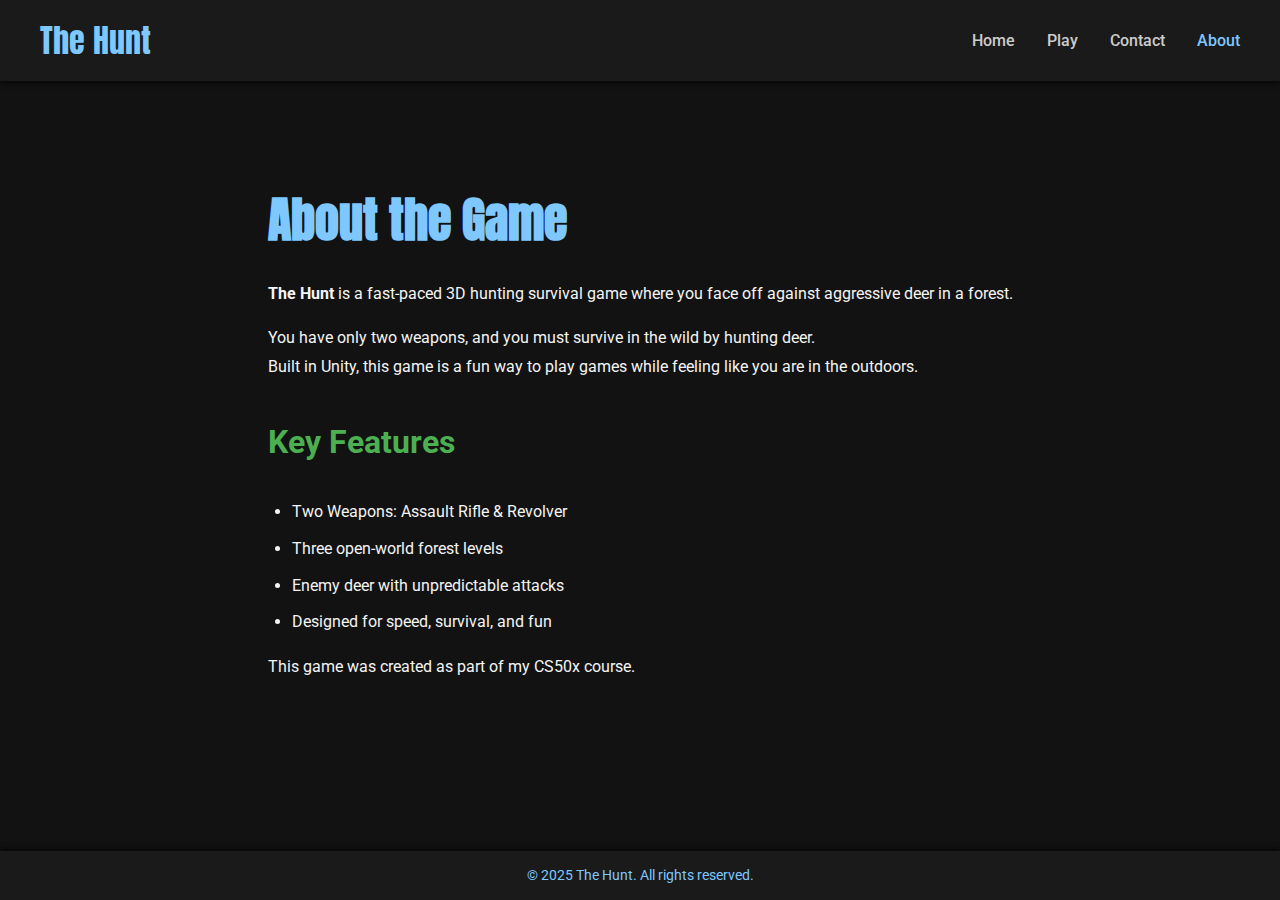
<file: about.html>
<!DOCTYPE html>
<html lang="en">
<head>
  <meta charset="UTF-8" />
  <meta name="viewport" content="width=device-width, initial-scale=1" />
  <title>About - The Hunt</title>
  <link href="styles.css" rel="stylesheet" />
  <link href="https://fonts.googleapis.com/css2?family=Anton&family=Roboto:wght@300;500&display=swap" rel="stylesheet" />
</head>
<body class="flex-wrapper">
  <!-- Navbar -->
  <nav class="navbar">
    <div class="nav-container">
      <a href="index.html" class="nav-brand">The Hunt</a>
      <ul class="nav-links">
        <li><a href="index.html">Home</a></li>
        <li><a href="play.html">Play</a></li>
        <li><a href="contact.html">Contact</a></li>
        <li><a href="about.html" class="active" aria-current="page">About</a></li>
      </ul>
    </div>
  </nav>

  <!-- About Content -->
  <main class="container about-content">
    <h1>About the Game</h1>
    <p><strong>The Hunt</strong> is a fast-paced 3D hunting survival game where you face off against aggressive deer in a forest.</p>

    <p>You have only two weapons, and you must survive in the wild by hunting deer.<br> Built in Unity, this game is a fun way to play games while feeling like you are in the outdoors.</p>

    <h2>Key Features</h2>
    <ul>
      <li>Two Weapons: Assault Rifle & Revolver</li>
      <li>Three open-world forest levels</li>
      <li>Enemy deer with unpredictable attacks</li>
      <li>Designed for speed, survival, and fun</li>
    </ul>

    <p>This game was created as part of my CS50x course.</p>
  </main>

  <!-- Footer -->
  <footer>
    &copy; 2025 The Hunt. All rights reserved.
  </footer>
</body>
</html>
</file>
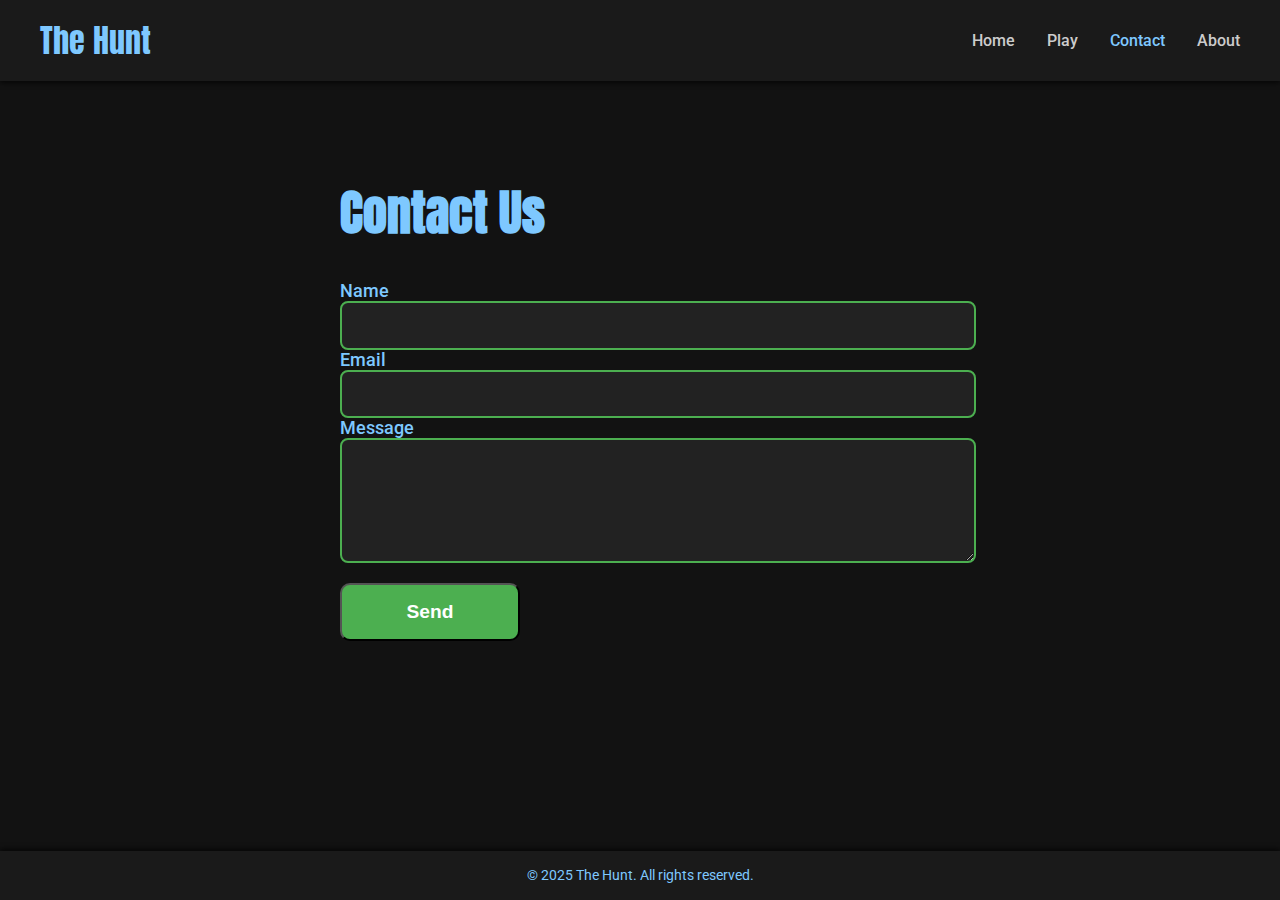
<file: contact.html>
<!DOCTYPE html>
<html lang="en">
<head>
  <meta charset="UTF-8" />
  <meta name="viewport" content="width=device-width, initial-scale=1" />
  <title>Contact - The Hunt</title>
  <link href="styles.css" rel="stylesheet" />
  <link href="https://fonts.googleapis.com/css2?family=Anton&family=Roboto:wght@300;500&display=swap" rel="stylesheet" />
</head>
<body class="flex-wrapper">
  <nav class="navbar">
    <div class="nav-container">
      <a href="index.html" class="nav-brand">The Hunt</a>
      <ul class="nav-links">
        <li><a href="index.html">Home</a></li>
        <li><a href="play.html">Play</a></li>
        <li><a href="contact.html" class="active" aria-current="page">Contact</a></li>
        <li><a href="about.html">About</a></li>
      </ul>
    </div>
  </nav>

  <main class="container contact-content">
    <h1>Contact Us</h1>
    <form action="https://formsubmit.co/TheHuntBusinessInquiries@gmail.com" method="POST" class="contact-form" novalidate>
      <input type="hidden" name="_captcha" value="false">

      <label for="name">Name</label>
      <input type="text" id="name" name="name" required autocomplete="name" />

      <label for="email">Email</label>
      <input type="email" id="email" name="email" required autocomplete="email" />

      <label for="message">Message</label>
      <textarea id="message" name="message" rows="5" required></textarea>

      <button type="submit" class="btn">Send</button>
    </form>
  </main>

  <footer>
    &copy; 2025 The Hunt. All rights reserved.
  </footer>
</body>
</html>
</file>
<file: styles.css>
/* Base setup */
html, body {
  margin: 0;
  padding: 0;
  height: 100%;
  background-color: #121212;
  color: #f4f4f4;
  font-family: 'Roboto', sans-serif;
  overflow-x: hidden;
}

/* Flex wrapper to keep footer at bottom */
body.flex-wrapper {
  display: flex;
  flex-direction: column;
  min-height: 100vh;
}

/* Navbar */
.navbar {
  background-color: #1a1a1a;
  padding: 1rem 2rem;
  box-shadow: 0 2px 5px rgba(0, 0, 0, 0.7);
}

.nav-container {
  max-width: 1200px;
  margin: 0 auto;
  display: flex;
  align-items: center;
  justify-content: space-between;
}

.nav-brand {
  font-family: 'Anton', sans-serif;
  font-size: 2rem;
  color: #7ec8ff;
  text-decoration: none;
}

.nav-links {
  list-style: none;
  display: flex;
  gap: 2rem;
  margin: 0;
  padding: 0;
}

.nav-links a {
  color: #ccc;
  text-decoration: none;
  font-weight: 500;
  transition: color 0.3s ease;
}

.nav-links a:hover,
.nav-links a.active {
  color: #7ec8ff;
}

/* Hero section for index.html */
.hero {
  flex: 1;
  background-image: url('forest.jpg');
  background-size: cover;
  background-position: center;
  display: flex;
  align-items: center;
  justify-content: center;
  text-align: center;
  padding: 4rem 2rem;
}

.overlay {
  background-color: rgba(0, 0, 0, 0.6);
  padding: 3rem 2rem;
  border-radius: 15px;
  max-width: 700px;
  width: 100%;
}

h1 {
  font-family: 'Anton', sans-serif;
  font-size: 4rem;
  margin-bottom: 1rem;
  color: #7ec8ff;
}

.tagline {
  font-size: 1.5rem;
  margin-bottom: 2rem;
}

/* Button */
.btn {
  display: inline-block;
  min-width: 180px;
  background-color: #4caf50;
  color: white;
  padding: 1rem 2rem;
  font-size: 1.2rem;
  font-weight: bold;
  border-radius: 10px;
  text-decoration: none;
  transition: background-color 0.3s ease;
}

.btn:hover {
  background-color: #388e3c;
}

/* About page layout */
.about-content {
  flex: 1;
  max-width: 800px;
  margin: 4rem auto;
  padding: 0 1.5rem;
  line-height: 1.8;
}

.about-content h1 {
  font-size: 3rem;
  color: #7ec8ff;
  margin-bottom: 1rem;
}

.about-content h2 {
  font-size: 2rem;
  color: #4caf50;
  margin-top: 2rem;
}

.about-content ul {
  padding-left: 1.5rem;
  margin-top: 1rem;
}

.about-content li {
  margin-bottom: 0.5rem;
}

/* Footer */
footer {
  background-color: #1a1a1a;
  color: #7ec8ff;
  text-align: center;
  padding: 1rem 0;
  font-size: 0.9rem;
  font-family: 'Roboto', sans-serif;
  margin-top: auto;
  box-shadow: 0 -2px 5px rgba(0, 0, 0, 0.7);
  width: 100%;
}
.contact-content {
  flex: 1;
  max-width: 600px;
  margin: 4rem auto;
  padding: 0 1.5rem;
  color: #f4f4f4;
}

.contact-content h1 {
  font-size: 3rem;
  color: #7ec8ff;
  margin-bottom: 2rem;
}

.contact-form label {
  font-weight: 500;
  font-size: 1.1rem;
  color: #7ec8ff;
}

.contact-form input,
.contact-form textarea {
  width: 100%;
  background-color: #222;
  border: 2px solid #4caf50;
  border-radius: 8px;
  color: #f4f4f4;
  font-size: 1rem;
  padding: 0.8rem 1rem;
  font-family: 'Roboto', sans-serif;
  resize: vertical;
  transition: border-color 0.3s ease;
}

.contact-form input:focus,
.contact-form textarea:focus {
  border-color: #7ec8ff;
  outline: none;
}

.contact-form button.btn {
  background-color: #4caf50;
  padding: 1rem 2.5rem;
  font-size: 1.2rem;
  border-radius: 10px;
  cursor: pointer;
  transition: background-color 0.3s ease;
  margin-top: 1rem;
}

.contact-form button.btn:hover {
  background-color: #388e3c;
}
</file>
